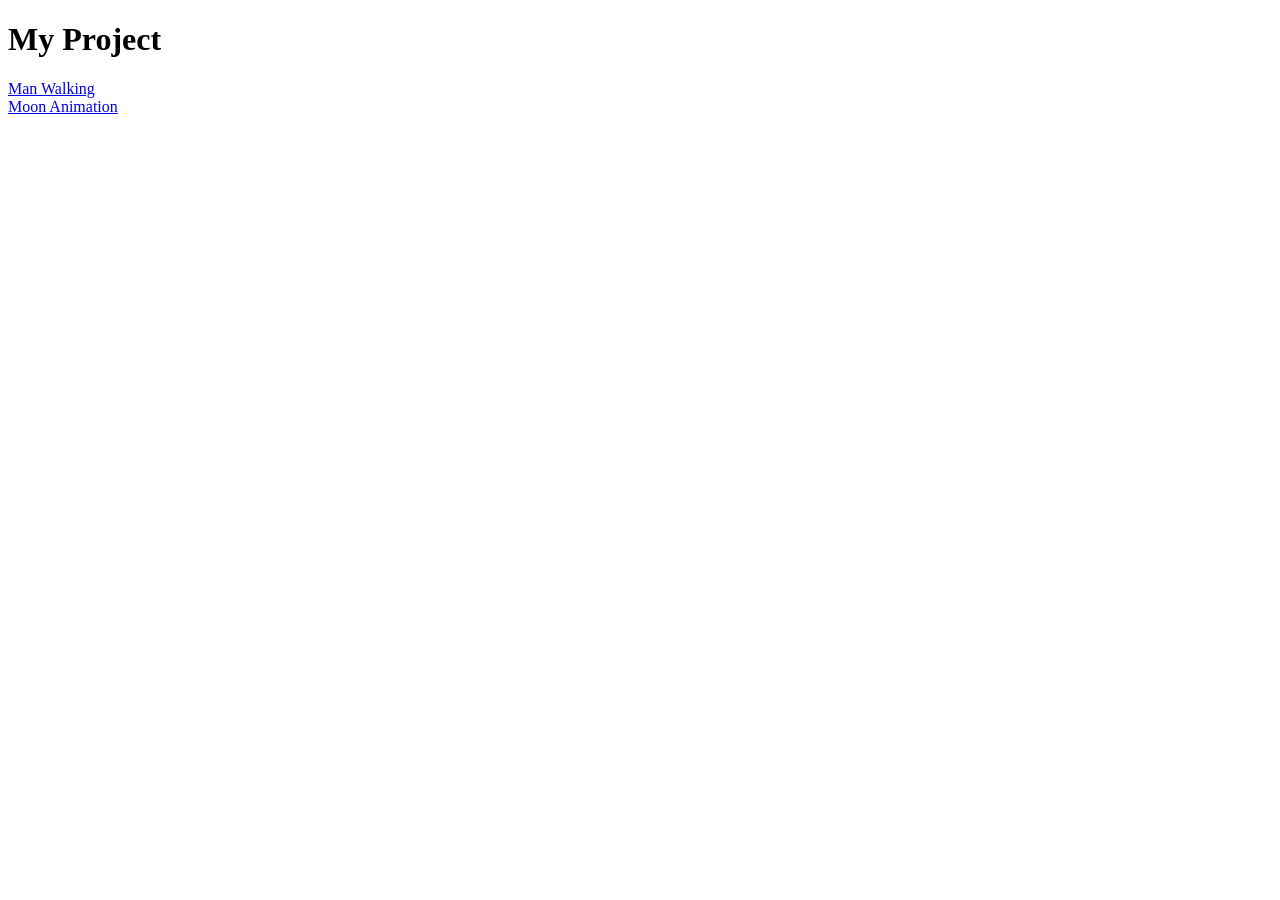
<file: index.html>
<!DOCTYPE html>
<html lang="en">
<head>
    <meta charset="UTF-8">
    <meta name="viewport" content="width=device-width, initial-scale=1.0">
    <title>My Animation Project</title>
</head>
<body>
    <h1>My Project</h1>
     <a href="man-walking/index.html">Man Walking</a><br>
    <a href="moon-animation/index.html">Moon Animation</a>
</body>
</html>
</file>
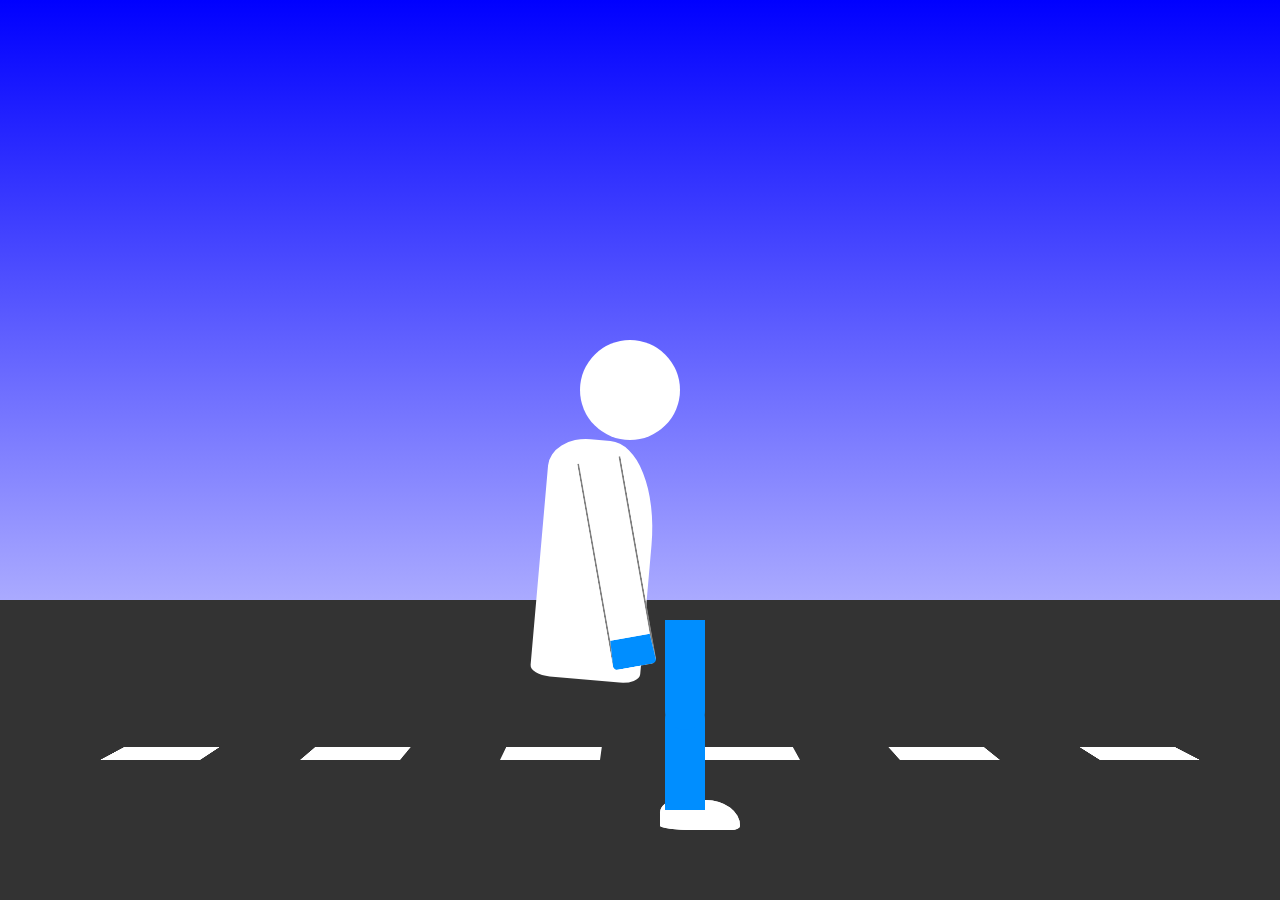
<file: man-walking/index.html>
<!DOCTYPE html>
<html lang="en">
<head>
    <meta charset="UTF-8">
    <meta name="viewport" content="width=device-width, initial-scale=1.0">
    <title>man-walking</title>
    <link rel="stylesheet" href="style.css" class="css">
</head>
<body>
    <div class="man">
        <div class="foot">
            <span class="foot">
                <div class="legs"></div>
            </span>
            <span class="foot">
                <div class="legs"></div>
            </span>
            <div class="body"></div>
            <div class="head"></div>
        </div>
    </div>
    <div class="road"></div>
    
</body>
</html>
</file>
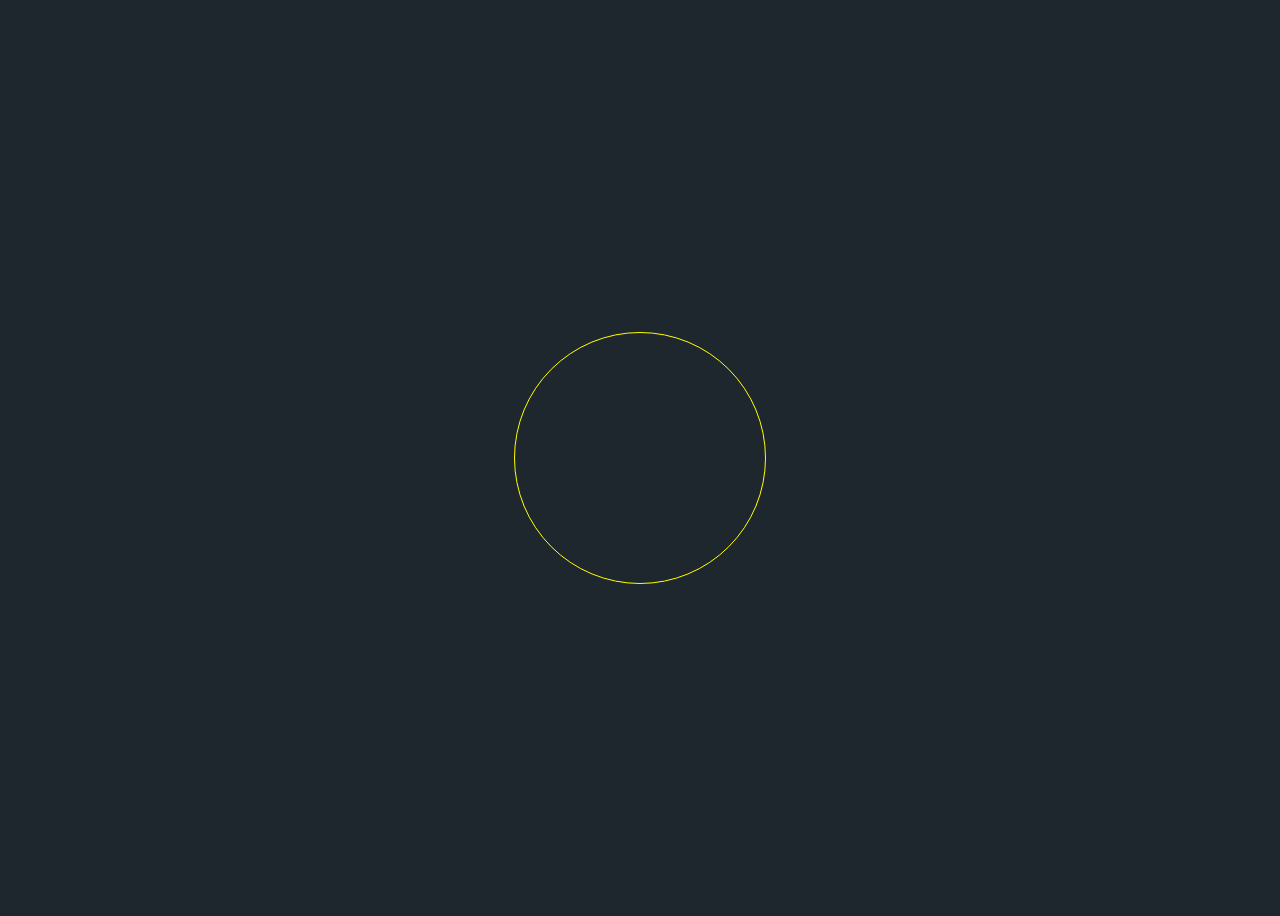
<file: moon-animation/index.html>
<!DOCTYPE html>
<html lang="en">
<head>
    <meta charset="UTF-8">
    <meta name="viewport" content="width=device-width, initial-scale=1.0">
    <title>moon-animation</title>
    <link rel="stylesheet" href="style.css" class="css">
</head>
<body>
    <div class="moon"></div>
    
</body>
</html>
</file>
<file: man-walking/style.css>
* {
    margin: 0;
    padding: 0;
    box-sizing: border-box;
}

body {
    
    display: flex;
    justify-content: center;
    align-items: flex-end;
    min-height: 100vh;
    background: linear-gradient(#00f, #fff);
}

.man {
    position: relative;
    z-index: 2;
    transform: translateX(-60px) translateY(-100px);
}

.man span {
    position: absolute;
    left: 80px;
    width: 80px;
    height: 30px;
    background: #fff;
    display: block;
    border-radius: 40px 80px 20px / 30px 60px 10px 10px;
    animation: animate 2s linear infinite;
    z-index: 2;
}

.man span:nth-child(2),
.man span:nth-child(2) .legs {
    animation-delay: -1s;
}

@keyframes animate {
    0% {
        left: 90px;
        top: 0;
    }
    50% {
        left: -90px;
        top: 0;
    }
    75% {
        top: -60px;
    }
    100% {
        left: 90px;
        top: 0;
    }
}

.man span .legs {
    content: '';
    position: absolute;
    top: -100px;
    left: 5px;
    width: 40px;
    height: 110px;
    background: #008eff;
    z-index: -1;
    border-top-left-radius: 20px;
    border-top-right-radius: 20px;
    transform-origin: bottom center;
    animation: animate2 2s linear infinite;
}

@keyframes animate2 {
    0% {
        transform: rotate(-30deg);
    }
    50% {
        transform: rotate(30deg);
    }
    100% {
        transform: rotate(-30deg);
    }
}

.man span .legs::before {
    content: '';
    position: absolute;
    top: -80px;
    width: 40px;
    height: 110px;
    background: #008eff;
    border-bottom-left-radius: 20px;
    border-bottom-right-radius: 20px;
    transform-origin: bottom center;
    animation: animate3 2s linear infinite;

}

@keyframes animate3 {
    0% {
        transform: rotate(0deg);
    }
    50% {
        transform: rotate(-30deg);
    }
    100% {
        transform: rotate(0deg);
    }
}

.man span:nth-child(2) .legs::before {
    animation-delay: 1s;
}

.body {
    position: absolute;
    top: -360px;
    left: -40px;
    width:110px;
    height: 240px;
    background: #fff;
    z-index: 2;
    transform: rotate(5deg);
    animation: animate4 2s linear infinite;
    border-radius: 40px 50px 20px 20px / 30px 100px 10px 10px;
}

.body::before {
    content: '';
    position: absolute;
    top: 20px;
    left: 25%;
    transform-origin: top;
    transform: rotate(-15deg);
    width: 40px;
    height: 180px;
    background: #fff;
    border: 2px solid rgba(0, 0, 0, 0.5);
    border-top: none;
    border-bottom: 30px solid #008eff;
    border-bottom-left-radius: 5px;
    border-bottom-right-radius: 5px;
    animation: animateHand 1.5s linear infinite;
}

@keyframes animateHand {
    0%, 100% {
        transform: rotate(-10deg);
    }
    50% {
        transform: rotate(10deg);
    }
}

.head {
    position: absolute;
    top: -460px;
    left: 0;
    width: 100px;
    height: 100px;
    border-radius: 50px;
    z-index: 2;
    animation: animate4 2s linear infinite;
    background: #fff;

}

@keyframes animate4 {
    0%, 100% {
        transform: rotate(10deg) translateY(0);
    }
    50% {
        transform: rotate(10deg) translateY(-20px);
    }
}

.road {
    position: absolute;
    bottom: 0;
    left: 0;
    width: 100%;
    height: 300px;
    background: #333;
    z-index: 1;
}

.road::before {
    content: '';
    position: absolute;
    top: 50%;
    left: 0;
    width: 100%;
    height: 20px;
    transform-origin: bottom;
    transform: perspective(300px) translateY(-50%) rotateX(45deg);
    background: repeating-linear-gradient(90deg,transparent,transparent 50%, #fff 50%, #fff 100%);
    background-size: 200px;
    animation: animatRoad 2s linear infinite;
}

@keyframes animatRoad {
    0% {
        background-position-x: 200px;
    }
    100% {
        background-position-x: 0px ;
    }
}
</file>
<file: moon-animation/style.css>
body {
    background-color: #1e272e;
    display: flex;
    justify-content: center;
    align-items: center;
    height: 100vh;
}

.moon {
    background-color: #1e272e;
    width: 250px;
    height: 250px;
    border-radius: 50%;
    position: relative;
    border: 1px solid yellow;
}

.moon::before {
    content: '';
    background-color: #fff;
    position: absolute;
    display: block;
    height: 100%;
    width: 100%;
    border-radius: 50%;
    z-index: -1;
    animation: 3s moon linear infinite alternate;
}

@keyframes moon {
    0%{
        transform:  translateX(50px) scale(0.9);
        box-shadow: none;
    }
    50% {
        transform:  translateX(0px 0px) scale(1.02);
        box-shadow: 0 0 10px #fff, 0 0 80px 2px #fff;

    }
}
</file>
